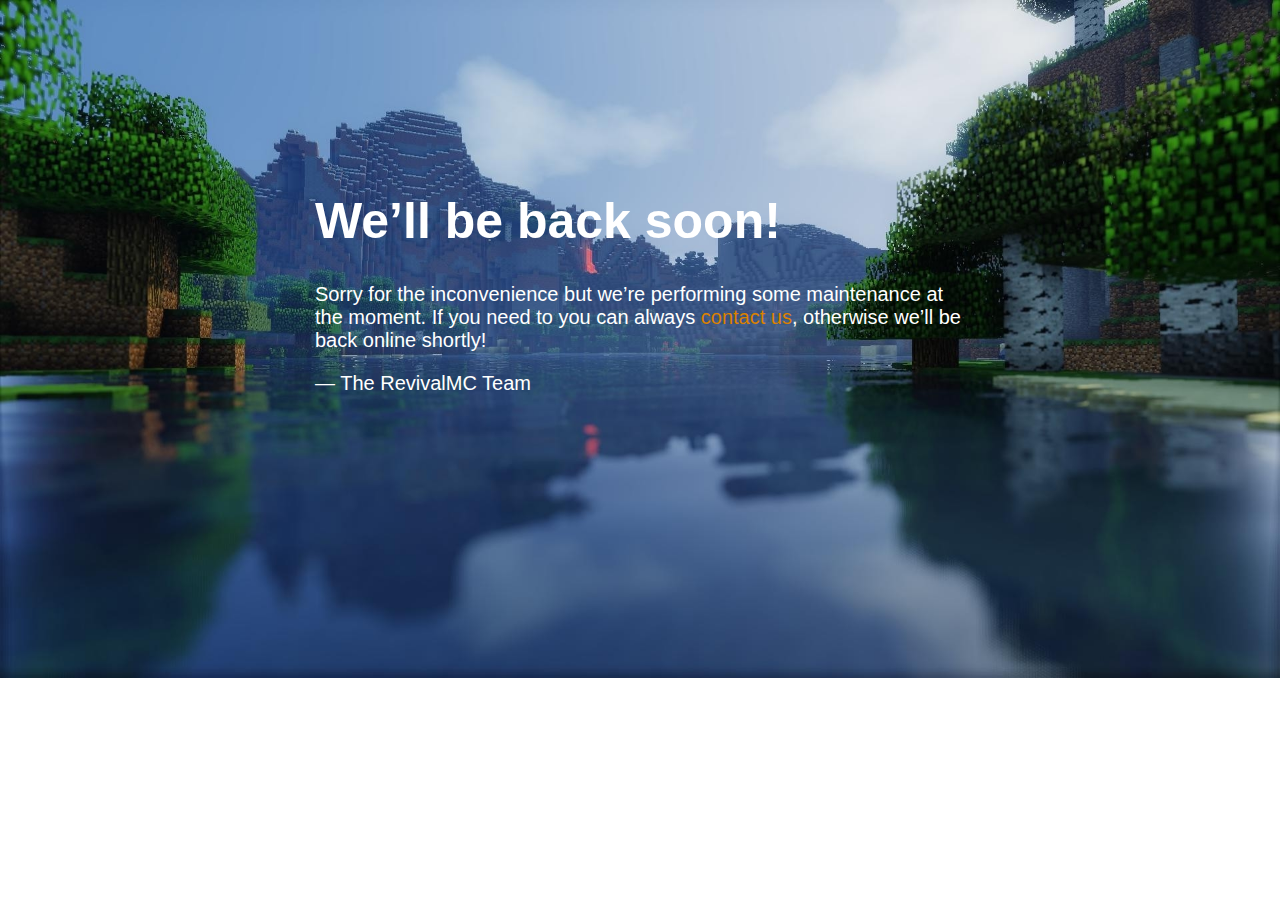
<file: index.html>
<!doctype html>
<head>
    <title>Site Maintenance</title>
    <meta charset="utf-8"/>
    <meta name="robots" content="noindex"/>
    <meta name="viewport" content="width=device-width, initial-scale=1.0">
<style>
	
	body { text-align: center; padding: 20px; font: 20px Helvetica, sans-serif; color: #333; align-items: center; align-items: center; z-index: 0; position: relative; background: url(wallpaper.jpg) no-repeat top; background-size: cover; -webkit-background-size: cover; -moz-background-size: cover; -o-background-size: cover; -ms-background-size: cover; }
      @media (min-width: 768px){
        body{ padding-top: 150px;  font: 20px Helvetica, sans-serif; color: #FFFFFF; }
      }
      h1 { font-size: 50px; }
      article { display: block; text-align: left; max-width: 650px; margin: 0 auto; }
      a { color: #dc8100; text-decoration: none; }
      a:hover { color: #333; text-decoration: none; }
  
</style>
	
<body>
<article>
    <h1>We&rsquo;ll be back soon!</h1>
    <div>
        <p>Sorry for the inconvenience but we&rsquo;re performing some maintenance at the moment. If you need to you can always <a href="https://revivalmc.xyz/discord">contact us</a>, otherwise we&rsquo;ll be back online shortly!</p>
        <p>&mdash; The RevivalMC Team</p>
    </div>
</article>
	</body>
	</html>
</file>
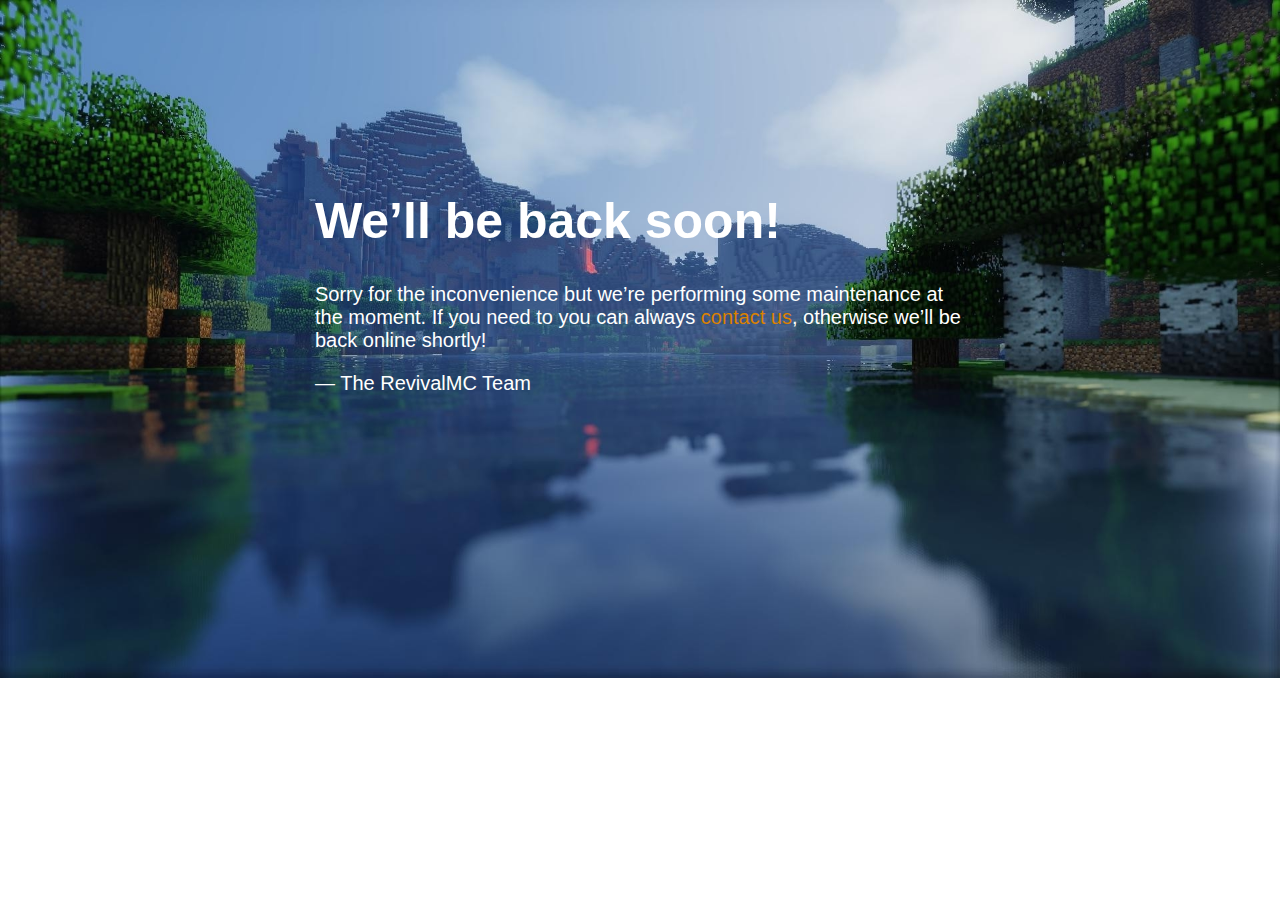
<file: maintenance.html>
<!doctype html>
<head>
    <title>Site Maintenance</title>
    <meta charset="utf-8"/>
    <meta name="robots" content="noindex"/>
    <meta name="viewport" content="width=device-width, initial-scale=1.0">
<style>
	
	body { text-align: center; padding: 20px; font: 20px Helvetica, sans-serif; color: #333; align-items: center; align-items: center; z-index: 0; position: relative; background: url(wallpaper.jpg) no-repeat top; background-size: cover; -webkit-background-size: cover; -moz-background-size: cover; -o-background-size: cover; -ms-background-size: cover; }
      @media (min-width: 768px){
        body{ padding-top: 150px;  font: 20px Helvetica, sans-serif; color: #FFFFFF; }
      }
      h1 { font-size: 50px; }
      article { display: block; text-align: left; max-width: 650px; margin: 0 auto; }
      a { color: #dc8100; text-decoration: none; }
      a:hover { color: #333; text-decoration: none; }
  
</style>
	
<body>
<article>
    <h1>We&rsquo;ll be back soon!</h1>
    <div>
        <p>Sorry for the inconvenience but we&rsquo;re performing some maintenance at the moment. If you need to you can always <a href="https://revivalmc.xyz/discord">contact us</a>, otherwise we&rsquo;ll be back online shortly!</p>
        <p>&mdash; The RevivalMC Team</p>
    </div>
</article>
	</body>
	</html>
</file>
